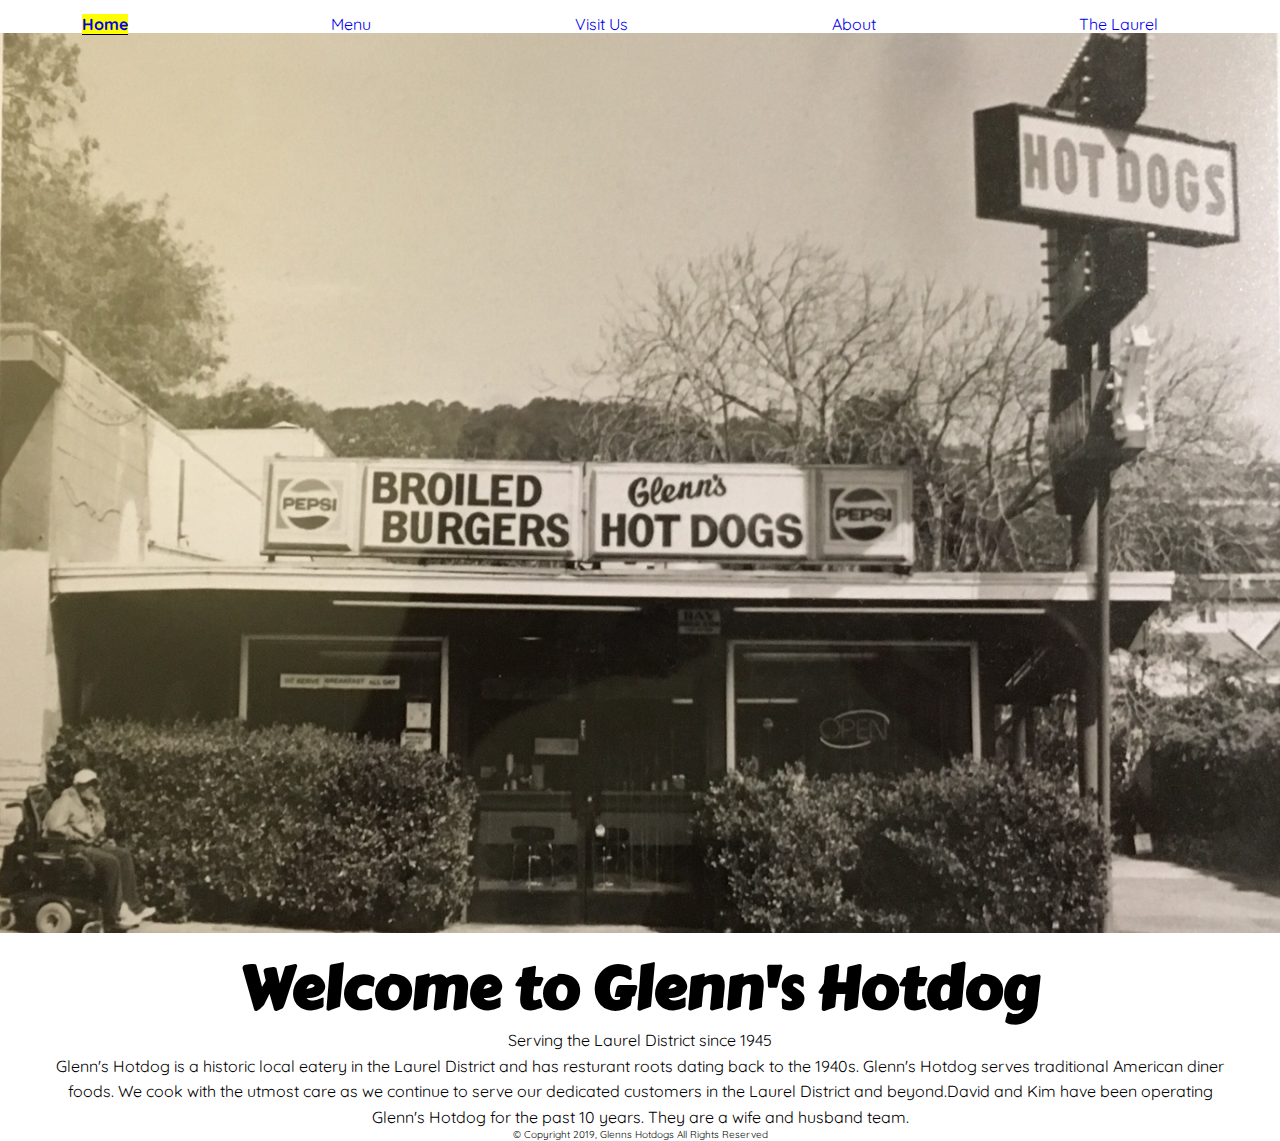
<file: index.html>
<!DOCTYPE html>
<html lang="en">
<head>
    <meta charset="UTF-8">
    <meta name="viewport" content="width=device-width, initial-scale=1.0">
    <link rel="shortcut icon" type="image/png" href="images/browsericon.png"/>
    <link rel="stylesheet" type="text/css" href="css/html5reset.css">
    <link rel="stylesheet" type="text/css" href="css/style.css">
    <link href="https://fonts.googleapis.com/css?family=Carter+One|Montserrat|Quicksand" rel="stylesheet">
    <link rel="stylesheet" href="https://use.fontawesome.com/releases/v5.7.2/css/all.css" integrity="sha384-fnmOCqbTlWIlj8LyTjo7mOUStjsKC4pOpQbqyi7RrhN7udi9RwhKkMHpvLbHG9Sr" crossorigin="anonymous">
    <title >Glenn's Hotdogs</title>
</head>

<body>

<header>
    <a href="#content" class="skip">Skip to content</a><br>
    <nav>
        <ul class= "nav">
            <li><a class= "current" href = "index.html">Home</a></li>
            <li><a href = "menu.html"> Menu</a></li>
            <li><a href = "visit.html"> Visit Us</a></li>
            <li><a href = "about.html"> About</a></li>
            <li><a href = "thelaurel.html" >The Laurel</a></li>
        </ul>
    </nav>
</header>

<main>
<div class= "hero storefront">
</div>
<div id = "content">
  <h1>Welcome to Glenn's Hotdog</h1>
  <p class = "center-text">Serving the Laurel District since 1945</p>
  <p class = "center-text">Glenn's Hotdog is a historic local eatery in the Laurel District and has resturant roots dating back to the 1940s. Glenn's Hotdog serves traditional American diner foods. We cook with the utmost care as we continue to serve our dedicated customers in the Laurel District and beyond.David and Kim have been operating Glenn's Hotdog for the past 10 years. They are a wife and husband team. </p>
  <!-- <img src="images/storefront.jpg" alt = "black and white photo of storefront"/> -->
</div>
</main>
<footer>
   © Copyright 2019, Glenns Hotdogs All Rights Reserved
</footer>

</body>
</html>
</file>
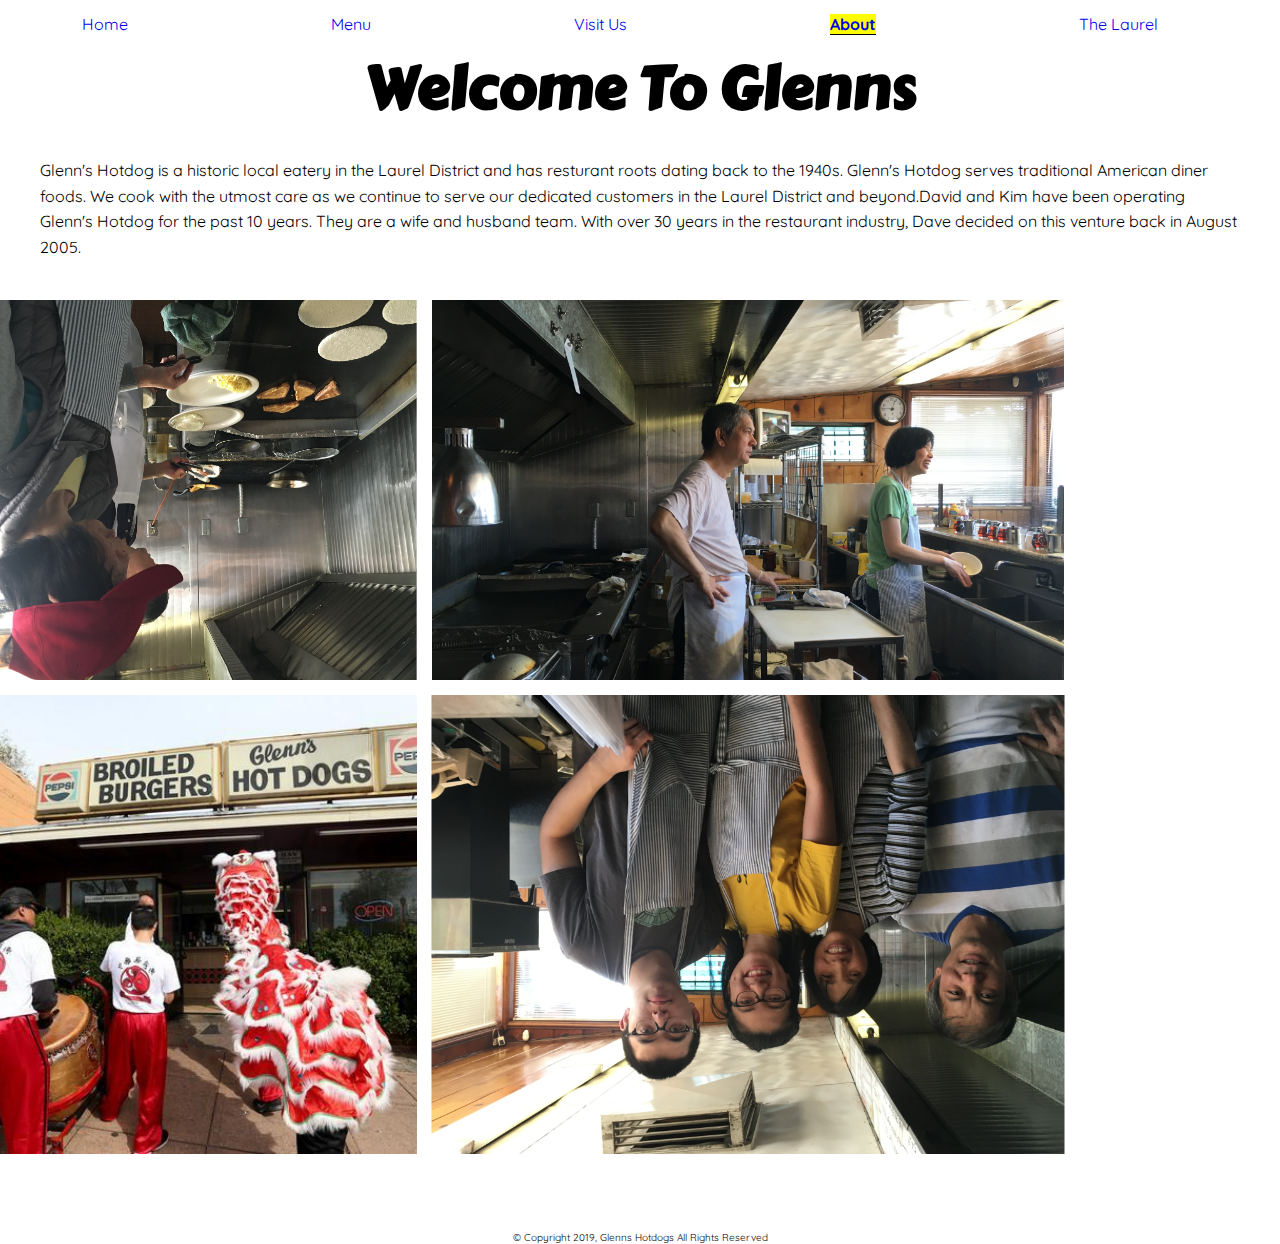
<file: about.html>
<!DOCTYPE html>
<html lang="en">
<head>
    <meta charset="UTF-8">
    <meta name="viewport" content="width=device-width, initial-scale=1.0">
    <link rel="shortcut icon" type="image/png" href="images/browsericon.png"/>
    <link rel="stylesheet" type="text/css" href="css/html5reset.css">
    <link rel="stylesheet" type="text/css" href="css/style.css">
    <link href="https://fonts.googleapis.com/css?family=Carter+One|Montserrat|Quicksand" rel="stylesheet">
    <link rel="stylesheet" href="https://use.fontawesome.com/releases/v5.7.2/css/all.css" integrity="sha384-fnmOCqbTlWIlj8LyTjo7mOUStjsKC4pOpQbqyi7RrhN7udi9RwhKkMHpvLbHG9Sr" crossorigin="anonymous">
    <title >Glenn's Hotdogs</title>
</head>

<body>

<header>
  <a href="#content" class="skip">Skip to content</a><br>
    <nav>
        <ul>
            <li><a href = "index.html">Home</a></li>
            <li><a href = "menu.html">Menu</a></li>
            <li><a href = "visit.html">Visit Us</a></li>
            <li><a class = "current" href = "about.html">About</a></li>
            <li><a href = "thelaurel.html">The Laurel</a></li>

        </ul>
    </nav>
</header>
<main>
<h1> Welcome To Glenns</h1>
<div class = "text">
  <p>Glenn's Hotdog is a historic local eatery in the Laurel District and has resturant roots dating back to the 1940s. Glenn's Hotdog serves traditional American diner foods. We cook with the utmost care as we continue to serve our dedicated customers in the Laurel District and beyond.David and Kim have been operating Glenn's Hotdog for the past 10 years. They are a wife and husband team. With over 30 years in the restaurant industry, Dave decided on this venture back in August 2005.</p>
</div>
<div id = "content">
<div class = "container">
  <div class = "two-by-two">
  <figure class= "grid-item-1">
  <img src="images/davekimwork.jpg" class = "grid-image rotate" alt = "Man and Woman working in front of the grill"/>
</figure>
<figure class= "grid-item-2">
  <img src="images/davekim.jpg" class = "grid-image" alt = "Man and Woman staring to the right inside restaurant"/>
</figure>
<figure class = "grid-item-3">
  <img src="images/liondance.jpg" class = "grid-image" alt = "Lion Dancers in front of the storefront"/>
</figure>
<figure class= "grid-item-4">
  <img src="images/family.jpg" class = "grid-image rotate" alt = "Mother, Daugther, Father, Son family picture"/>
</figure>
</div>
</div>
</div>
</main>
<footer>
   © Copyright 2019, Glenns Hotdogs All Rights Reserved
</footer>

</body>
</html>
</file>
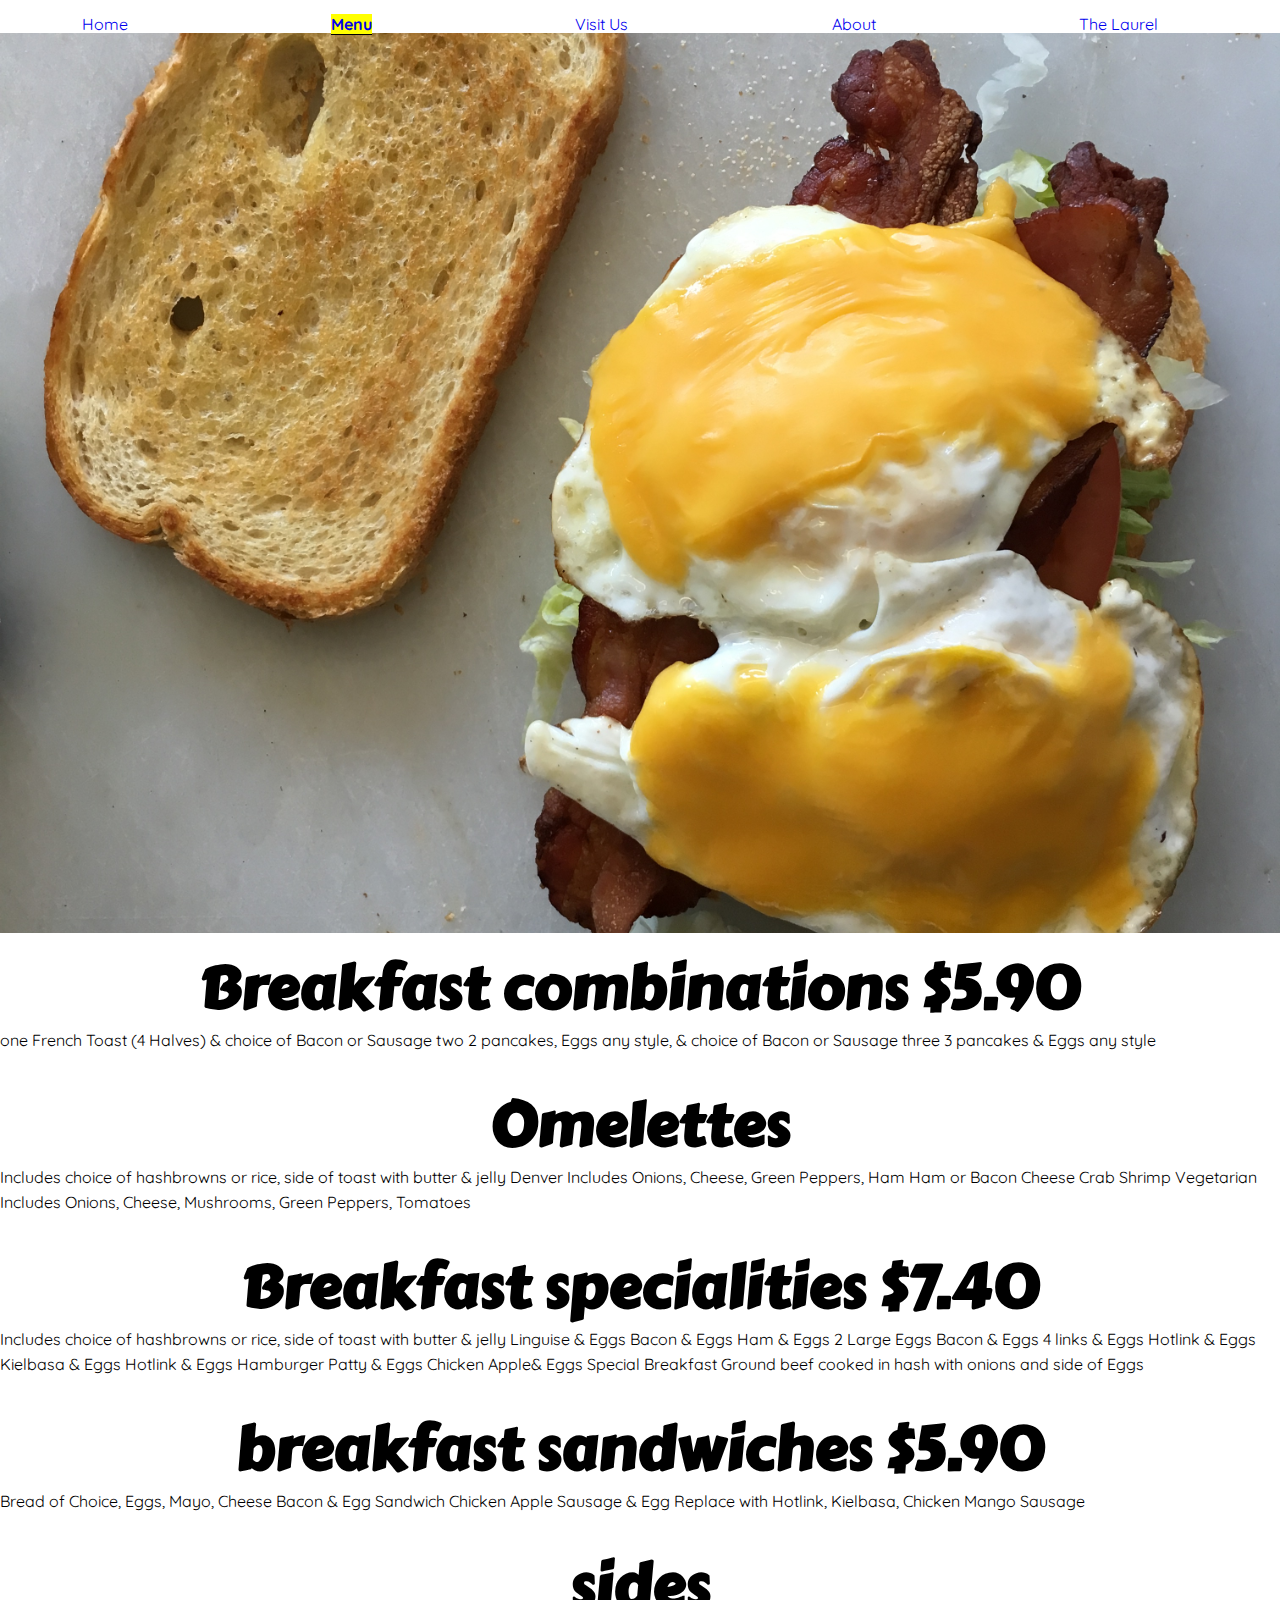
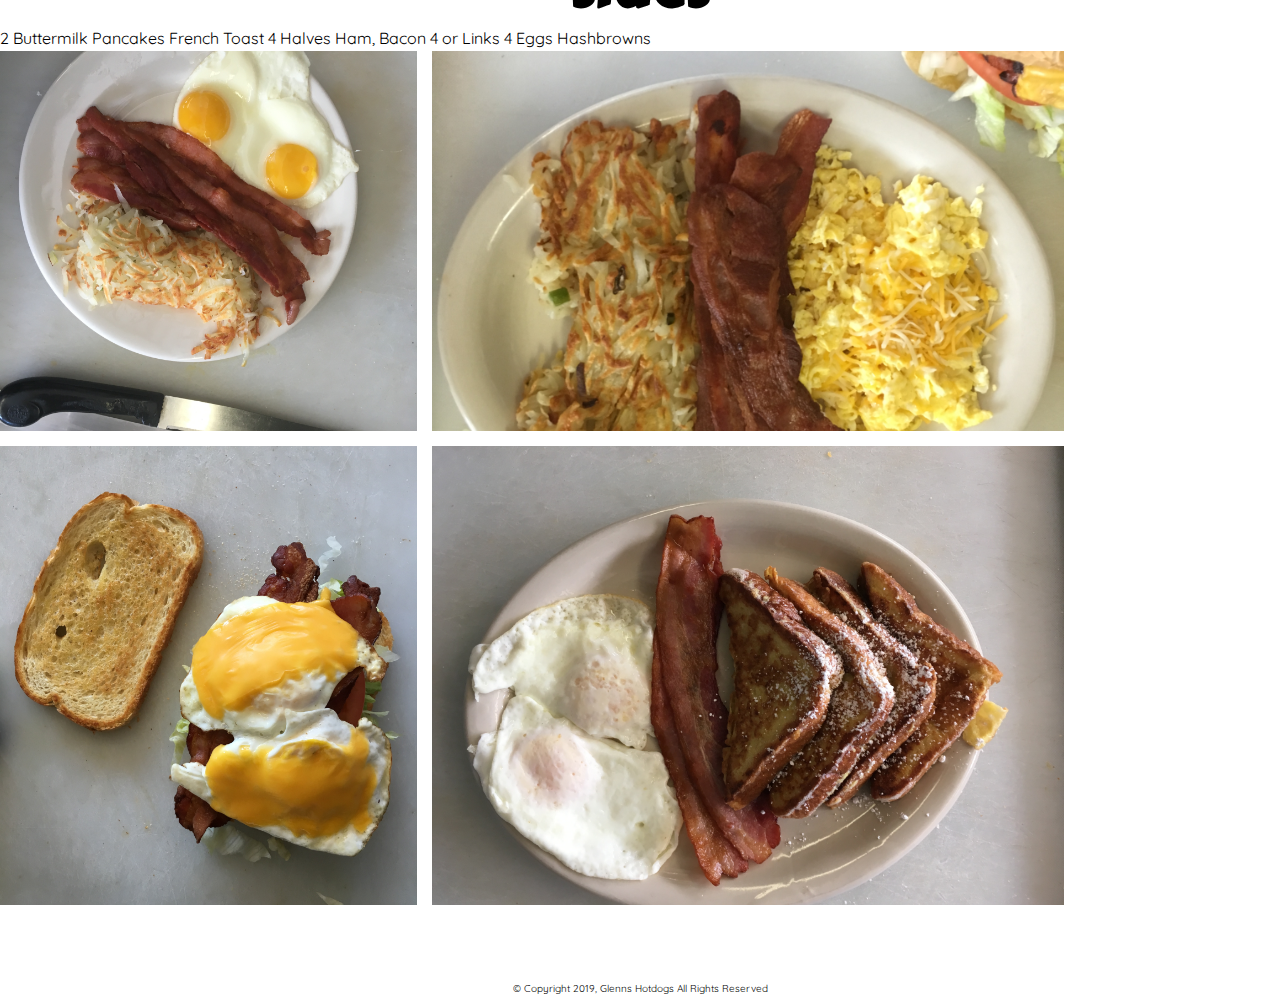
<file: menu.html>
<!DOCTYPE html>
<html lang="en">
<head>
    <meta charset="UTF-8">
    <meta name="viewport" content="width=device-width, initial-scale=1.0">
    <link rel="shortcut icon" type="image/png" href="images/browsericon.png"/>
    <link rel="stylesheet" type="text/css" href="css/html5reset.css">
    <link rel="stylesheet" type="text/css" href="css/style.css">
    <link href="https://fonts.googleapis.com/css?family=Carter+One|Montserrat|Quicksand" rel="stylesheet">
    <link rel="stylesheet" href="https://use.fontawesome.com/releases/v5.7.2/css/all.css" integrity="sha384-fnmOCqbTlWIlj8LyTjo7mOUStjsKC4pOpQbqyi7RrhN7udi9RwhKkMHpvLbHG9Sr" crossorigin="anonymous">
    <title >Glenn's Hotdogs</title>
</head>

<body>

<header>
    <a href="#content" class="skip">Skip to content</a><br>
    <nav>
        <ul>
          <li><a href = "index.html">Home</a></li>
          <li><a class = "current" href = "menu.html">Menu</a></li>
          <li><a href = "visit.html">Visit Us</a></li>
          <li><a href = "about.html">About</a></li>
          <li><a href = "thelaurel.html">The Laurel</a></li>
        </ul>
    </nav>
</header>

<main>
<div class= "hero food">
</div>
<div id = "content" >
  <h1>Breakfast combinations $5.90</h1>
  <p>one
  French Toast (4 Halves) & choice of Bacon or Sausage
  two
  2 pancakes, Eggs any style, & choice of Bacon or Sausage
  three
  3 pancakes & Eggs any style</p>
  <br>
  <h1>Omelettes</h1>
  <p>Includes choice of hashbrowns or rice, side of toast with butter & jelly
  Denver
  Includes Onions, Cheese, Green Peppers, Ham
  Ham or Bacon
  Cheese
  Crab
  Shrimp
  Vegetarian
  Includes Onions, Cheese, Mushrooms, Green Peppers, Tomatoes</p><br>
  <h1>Breakfast specialities $7.40</h1>
  <p>Includes choice of hashbrowns or rice, side of toast with butter & jelly
  Linguise & Eggs
  Bacon & Eggs
  Ham & Eggs
  2 Large Eggs
  Bacon & Eggs
  4 links & Eggs
  Hotlink & Eggs
  Kielbasa & Eggs
  Hotlink & Eggs
  Hamburger Patty & Eggs
  Chicken Apple& Eggs
  Special Breakfast
  Ground beef cooked in hash with onions and side of Eggs</p><br>
  <h1>breakfast sandwiches $5.90</h1>
  <p>Bread of Choice, Eggs, Mayo, Cheese
  Bacon & Egg Sandwich
  Chicken Apple Sausage & Egg
  Replace with Hotlink, Kielbasa, Chicken Mango Sausage</p><br>
  <h1>sides</h1>
  <p>2 Buttermilk Pancakes
  French Toast 4 Halves
  Ham, Bacon 4 or Links 4
  Eggs
  Hashbrowns</p>
<div class = "container">
  <div class = "two-by-two">
  <figure class= "grid-item-1">
  <img src="images/baconoverez.jpg" class = "grid-image" alt = "Bacon and Overeasy eggs"/>
  </figure>
  <figure class= "grid-item-2">
  <img src="images/baconscram.jpg" class = "grid-image" alt = "Bacon and Scrambled eggs"/>
  </figure>
  <figure class= "grid-item-3">
  <img src="images/eggsand.jpg" class = "grid-image" alt = "Bacon and Egg sandwich"/>
  </figure>
  <figure class= "grid-item-4">
  <img src="images/frenchtoast.jpg" class = "grid-image" alt = "French Toast Bacon and Egg"/>
  </figure>

</div>
</div>
</div>
</main>
<footer>
   © Copyright 2019, Glenns Hotdogs All Rights Reserved
</footer>

</body>
</html>
</file>
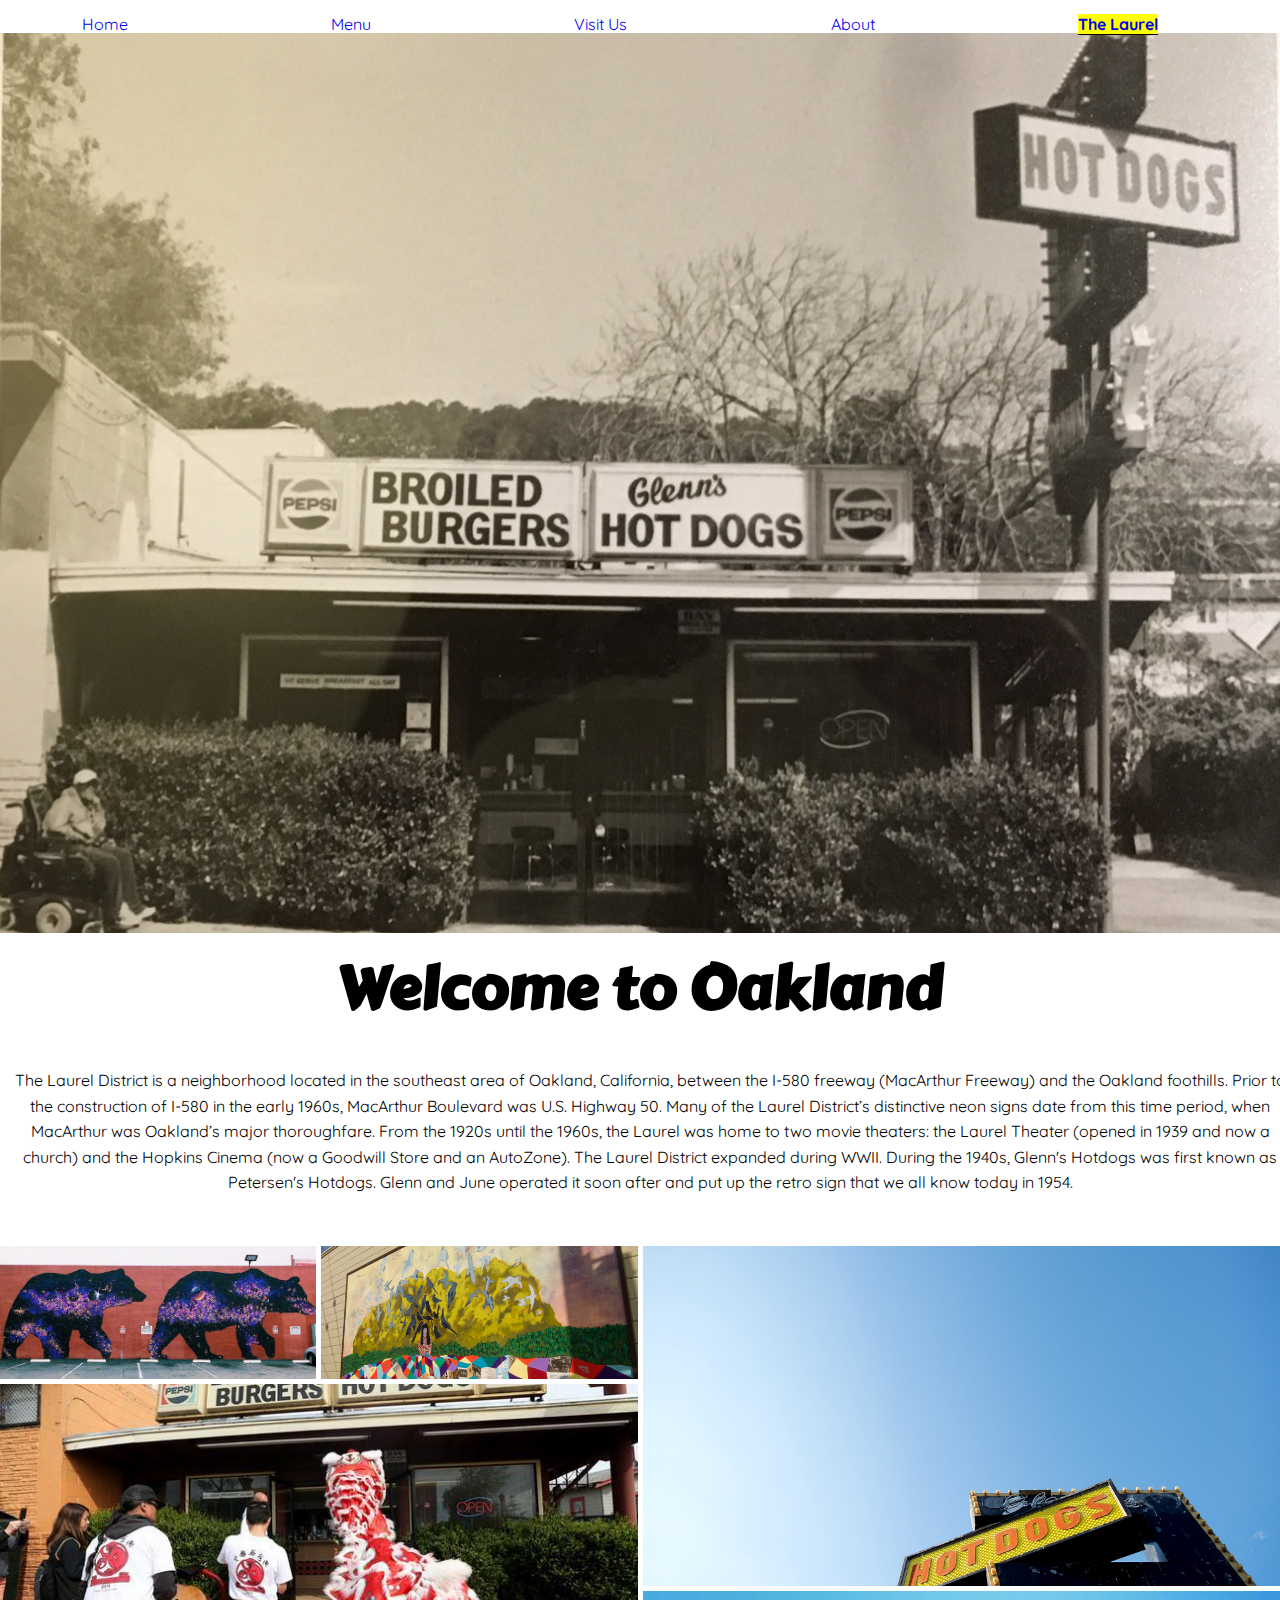
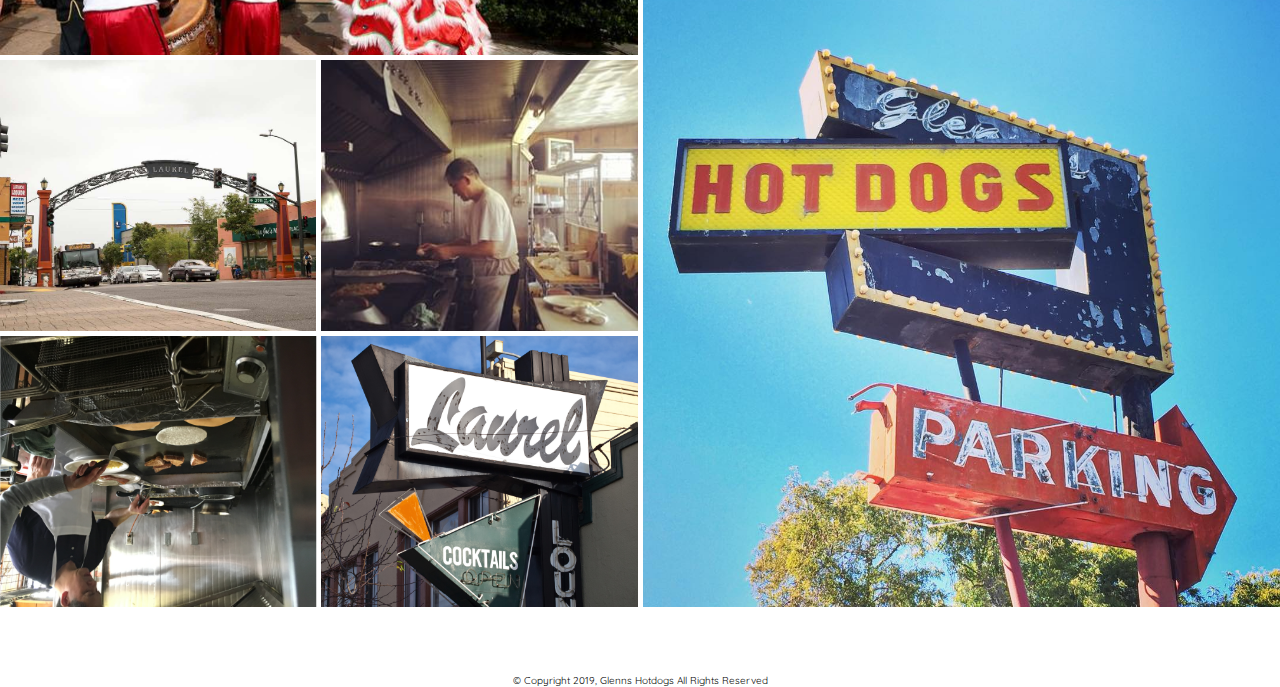
<file: thelaurel.html>
<!DOCTYPE html>
<html lang="en">
<head>
    <meta charset="UTF-8">
    <meta name="viewport" content="width=device-width, initial-scale=1.0">
    <link rel="shortcut icon" type="image/png" href="images/browsericon.png"/>
    <link rel="stylesheet" type="text/css" href="css/html5reset.css">
    <link rel="stylesheet" type="text/css" href="css/style.css">
    <link href="https://fonts.googleapis.com/css?family=Carter+One|Montserrat|Quicksand" rel="stylesheet">
    <link rel="stylesheet" href="https://use.fontawesome.com/releases/v5.7.2/css/all.css" integrity="sha384-fnmOCqbTlWIlj8LyTjo7mOUStjsKC4pOpQbqyi7RrhN7udi9RwhKkMHpvLbHG9Sr" crossorigin="anonymous">
    <title >Glenn's Hotdogs</title>
</head>

<body>
<!-- <a href="#content" class="skip">Skip to content</a><br> -->
<header>
  <a href="#content" class="skip">Skip to content</a><br>
    <nav>
        <ul>
            <li><a href = "index.html">Home</a></li>
            <li><a href = "menu.html">Menu</a></li>
            <li><a href = "visit.html">Visit Us</a></li>
            <li><a href = "about.html">About</a></li>
            <li><a class = "current" href = "thelaurel.html">The Laurel</a></li>
        </ul>
    </nav>
</header>
<main>
<div class= "hero storefront">
</div>
<h1> Welcome to Oakland </h1>
<div class = "description">
  <p>The Laurel District is a neighborhood located in the southeast area of Oakland, California, between the I-580 freeway (MacArthur Freeway) and the Oakland foothills. Prior to the construction of I-580 in the early 1960s, MacArthur Boulevard was U.S. Highway 50. Many of the Laurel District’s distinctive neon signs date from this time period, when MacArthur was Oakland’s major thoroughfare. From the 1920s until the 1960s, the Laurel was home to two movie theaters: the Laurel Theater (opened in 1939 and now a church) and the Hopkins Cinema (now a Goodwill Store and an AutoZone). The Laurel District expanded during WWII. During the 1940s, Glenn's Hotdogs was first known as Petersen's Hotdogs. Glenn and June operated it soon after and put up the retro sign that we all know today in 1954.</p>
</div>
<div class= "container">
  <div class = "gallery">
    <figure class= "gallery-item gallery-item-1">
    <img src="images/laurellounge.jpg" class = "gallery-image" alt = "Sign of local cocktail lounge"/>
    </figure>
    <figure class= "gallery-item gallery-item-2">
    <img src="images/laurelsign.jpg" class = "gallery-image" alt = "Laurel District sign shaped in an arch"/>
    </figure>
    <figure class= "gallery-item gallery-item-3">
    <img src="images/muralbirds.jpg" class = "gallery-image" alt = "Mural with birds flying"/>
    </figure>
    <figure class= "gallery-item gallery-item-4">
    <img src="images/muralgrizzly.jpg" class = "gallery-image" alt = "Mural with the shadow of two grizzly bears"/>
    </figure>
    <figure class= "gallery-item gallery-item-5">
    <img src="images/sign1.jpg" class = "gallery-image" alt = "Glenn's Hotdog sign against blue sky"/>
    </figure>
    <figure class= "gallery-item gallery-item-6">
    <img src="images/chefstove.jpg" class = "gallery-image" alt = "Chef cooking in front of grill"/>
    </figure>
    <figure class= "gallery-item gallery-item-7">
    <img src="images/cooking.jpg" class = "gallery-image" alt = "Two people cooking in front of grill"/>
    </figure>
    <figure class= "gallery-item gallery-item-8">
    <img src="images/sign2.jpg" class = "gallery-image" alt = "Looking up at Glenn's Hotdog sign against blue sky. "/>
    </figure>
    <figure class= "gallery-item gallery-item-9">
    <img src="images/liondance.jpg" class = "gallery-image" alt = "Lion dancing in front of the restaurant"/>
    </figure>
  </div>
</div>
</main>
<footer>
   © Copyright 2019, Glenns Hotdogs All Rights Reserved
</footer>
</body>
</html>
</file>
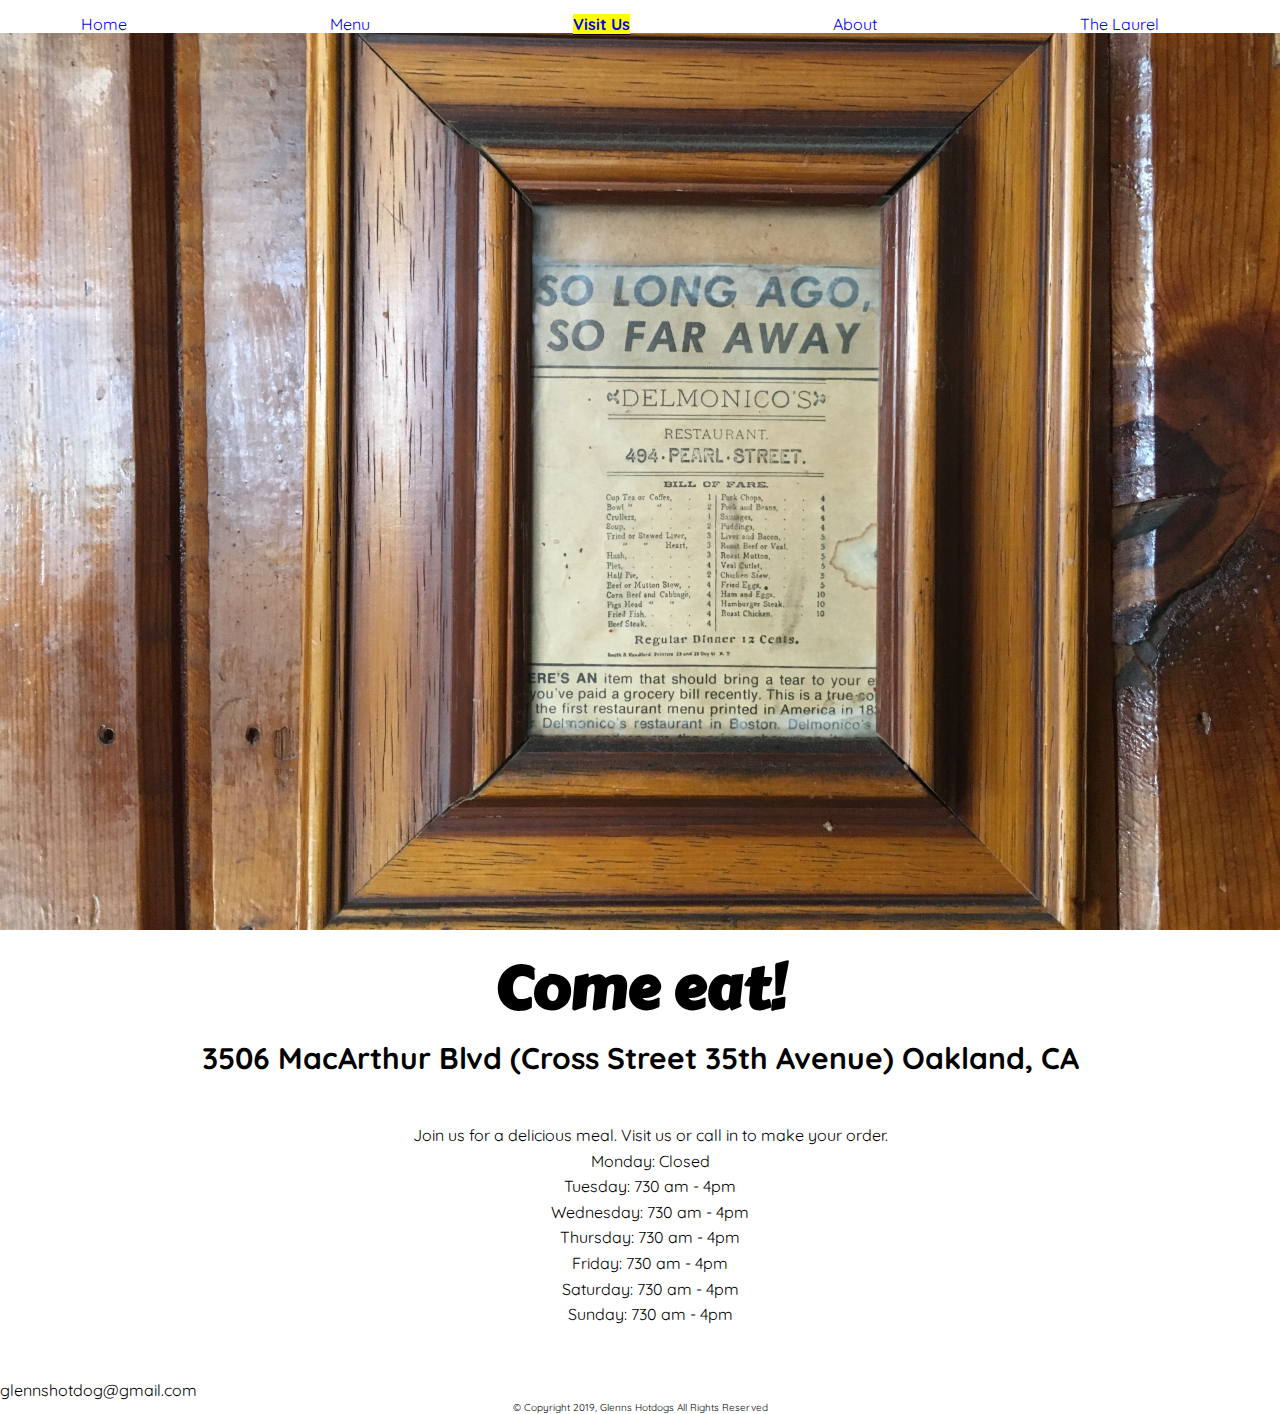
<file: visit.html>
<!DOCTYPE html>
<html lang="en">
<head>
    <meta charset="UTF-8">
    <meta name="viewport" content="width=device-width, initial-scale=1.0">
    <link rel="shortcut icon" type="image/png" href="images/browsericon.png"/>
    <link rel="stylesheet" type="text/css" href="css/html5reset.css">
    <link rel="stylesheet" type="text/css" href="css/style.css">
    <link href="https://fonts.googleapis.com/css?family=Carter+One|Montserrat|Quicksand" rel="stylesheet">
    <link rel="stylesheet" href="https://use.fontawesome.com/releases/v5.7.2/css/all.css" integrity="sha384-fnmOCqbTlWIlj8LyTjo7mOUStjsKC4pOpQbqyi7RrhN7udi9RwhKkMHpvLbHG9Sr" crossorigin="anonymous">
    <title >Glenn's Hotdogs</title>
</head>

<body>
<header>
    <a href="#content" class="skip">Skip to content</a><br>
    <nav>
        <ul>
            <li><a href = "index.html">Home</a></li>
            <li><a href = "menu.html">Menu</a></li>
            <li><a class = "current" href = "visit.html">Visit Us</a></li>
            <li><a href = "about.html">About</a></li>
            <li><a href = "thelaurel.html">The Laurel</a></li>

        </ul>
    </nav>
</header>
<main>
<div class= "hero sign">
</div>
  <h1> Come eat! </h1>
  <h2> 3506 MacArthur Blvd
  (Cross Street 35th Avenue)
  Oakland, CA
  </h2>
  <div class = "description">
  <p> Join us for a delicious meal. Visit us or call in to make your order. <br>
  Monday: Closed <br>
  Tuesday: 730 am - 4pm  <br>
  Wednesday: 730 am - 4pm <br>
  Thursday: 730 am - 4pm <br>
  Friday: 730 am - 4pm <br>
  Saturday: 730 am - 4pm <br>
  Sunday: 730 am - 4pm</p>
</div>
  <p> <i class="fas fa-envelope"></i> glennshotdog@gmail.com </p>
</main>
<footer>
   © Copyright 2019, Glenns Hotdogs All Rights Reserved
</footer>

</body>
</html>
</file>
<file: css/style.css>
nav li {
  display: inline;
  padding-right: 40px;
}

ul{
  display: flex;
  justify-content: space-around;
  flex-direction: row;
  text-align: center;
}

ul li a {
  display: inline;
  list-style-type: none;
  margin: 0;
  padding: 0;
  font-family: 'Quicksand', sans-serif;
  text-decoration: none;
}

.text {
  margin: 40px;
}

h1 {
  font-family: 'Carter One', cursive;
  font-size: 60px;
  margin: 25px auto 10px auto;
  text-align: center;
}

h2 {
  font-family: 'Quicksand', sans-serif;
  font-size: 30px;
  margin: 25px auto 10px auto;
  text-align: center;
}

p{
  font-family: 'Quicksand', sans-serif;
  line-height: 1.6;
}

.center-text {
  text-align: center;
  margin-right: 50px;
  margin-left: 50px;
}

.food {
  margin-right: 40px;
}

.description {
  width: 100%; /* min or max width, please dont grow past this point */
  padding: 10px;
  margin: 40px auto 40px auto;
  text-align: center;
}

.current {
  background-color: yellow;
  font-weight: bold;
  border-bottom: black solid 1px;
}

.skip {
     position: absolute;
     top: -1000px;
     left: -1000px;
     height: 1px;
     width: 1px;
     text-align: left;
     overflow: hidden;
 }

 a.skip:active,
 a.skip:focus,
 a.skip:hover {
     left: 0;
     top: 0;
     width: auto;
     height: auto;
     overflow: visible;
 }


 /* Images in 2x2 grid Section (About and Menu)*/
 .two-by-two {
  display: grid;
  grid-template-columns: repeat(6, 1fr);
  grid-template-rows: repeat(12, 5vw);
  grid-gap: 15px;
 }

 .grid-image {
     width: 100%;
     height: 100%;
     object-fit: cover;
 }

 .grid-item-1 {
   grid-column-start: 1;
   grid-column-end: 3;
   grid-row-start: 1;
   grid-row-end: 6;
 }

 .grid-item-2 {
   grid-column-start: 3;
   grid-column-end: 6;
   grid-row-start: 1;
   grid-row-end: 6;
 }

 .grid-item-3 {
   grid-column-start: 1;
   grid-column-end: 3;
   grid-row-start: 6;
   grid-row-end: 12;
 }

 .grid-item-4 {
   grid-column-start: 3;
   grid-column-end: 6;
   grid-row-start: 6;
   grid-row-end: 12;
 }

/* Images in Laurel Section */
.gallery {
 display: grid;
 grid-template-columns: repeat(8, 1fr);
 grid-template-rows: repeat(15, 5vw);
 grid-gap: 5px;
}

.gallery-image {
    width: 100%;
    height: 100%;
    object-fit: cover;
}

/* bear mural */
.gallery-item-4 {
  grid-column-start: 1;
  grid-column-end: 3;
  grid-row-start: 1;
  grid-row-end: 3;
}

/* bird mural */
.gallery-item-3 {
  grid-column-start: 3;
  grid-column-end: 5;
  grid-row-start: 1;
  grid-row-end: 3;
}

/* looking up sign */
.gallery-item-8 {
  grid-column-start: 5;
  grid-column-end: 9;
  grid-row-start: 1;
  grid-row-end: 6;
}

/* sign against blue sky */
.gallery-item-5 {
  grid-column-start: 5;
  grid-column-end: 9;
  grid-row-start: 6;
  grid-row-end: 15;
}

/* lion dancing */
.gallery-item-9 {
  grid-column-start: 1;
  grid-column-end: 5;
  grid-row-start: 3;
  grid-row-end: 7;
}

/* laurel sign  */
.gallery-item-2 {
  grid-column-start: 1;
  grid-column-end: 3;
  grid-row-start: 7;
  grid-row-end: 11;
}

/* in front of stove profile*/
.gallery-item-6 {
  grid-column-start: 3;
  grid-column-end: 5;
  grid-row-start: 7;
  grid-row-end: 11;
}

/* in front of stove with food*/
.gallery-item-7 {
  grid-column-start: 1;
  grid-column-end: 3;
  grid-row-start: 11;
  grid-row-end: 15;
  transform: rotate(180deg);
}

/* cocktail sign*/
.gallery-item-1 {
  grid-column-start: 3;
  grid-column-end: 5;
  grid-row-start: 11;
  grid-row-end: 15;
}

/* Hero Image */
.hero {
  width: 100vw;
  height: 100vh;
  text-align: center;
  background-size: cover;
  background-position: center center;
  background-repeat: no-repeat;
  background-attachment: fixed;
}

.storefront {
  background-image: url("../images/storefront.jpg");
}

.food {
  background-image: url("../images/eggsand.jpg");
}

.sign {
  background-image: url("../images/wallsign.jpg");
}

footer {
  font-family: 'Quicksand', sans-serif;
  font-size: 10px;
  text-align: center;
}

/* all things with images in div named "content" */
#content > img {
  width: 300px;
}

/* rotate pictures on the about page */
.rotate{
  transform: rotate(180deg)
}

@media screen and (max-width: 768px) {

  .gallery {
    display: grid;
    grid-template-columns: repeat(8, 1fr);
    grid-template-rows: repeat(30, 5vw);
    grid-gap: 5px;
  }
  /* Sign looking up */
  .gallery-item-8 {
    grid-column-start: 1;
    grid-column-end: 9;
    grid-row-start: 1;
    grid-row-end: 11;
  }
/* Sign against blue sky */
  .gallery-item-5 {
    grid-column-start: 1;
    grid-column-end: 5;
    grid-row-start: 11;
    grid-row-end: 20;
  }
  /* lion dancing */
  .gallery-item-9 {
    grid-column-start: 5;
    grid-column-end: 9;
    grid-row-start: 11;
    grid-row-end: 20;
  }

  /* bear mural */
  .gallery-item-4 {
    grid-column-start: 1;
    grid-column-end: 5;
    grid-row-start: 20;
    grid-row-end: 25;
  }

  /* bird mural */
  .gallery-item-3 {
    grid-column-start: 1;
    grid-column-end: 5;
    grid-row-start: 25;
    grid-row-end: 30;
  }

  /* laurel sign  */
  .gallery-item-2 {
    grid-column-start: 5;
    grid-column-end: 9;
    grid-row-start: 20;
    grid-row-end: 30;
  }

  /* in front of stove profile*/
  .gallery-item-6 {
    grid-column-start: 1;
    grid-column-end: 5;
    grid-row-start: 30;
    grid-row-end: 35;
  }

  /* in front of stove with food*/
  .gallery-item-7 {
    grid-column-start: 5;
    grid-column-end: 9;
    grid-row-start: 30;
    grid-row-end: 35;
}

  .description {
    width: 100%;
    margin-left: 5px;
    margin-right: 5px;
    line-height: 1;
  }
}

/* View for Mobile */
@media screen and (max-width: 500px) {

  ul {
    flex-direction: column;
  }

  /* Images in 2x2 grid Section About and Menu*/
  .two-by-two {
   grid-template-columns: 1fr;
   grid-gap: 15px;
  }

  .grid-image {
      width: 100%;
      height: 100%;
      object-fit: cover;
  }
/* While my site is repsponsive here, I realized the below code is redundant. However because I designed from desktop to mobile, I realized that if I delete the below code, the grid that I have outlined outside the media quiery will take it's place. I learned designing from mobile to desktop will prevent these mishaps*/
  .grid-item-1 {
    grid-column-start: 1;
    grid-column-end: 12;
    grid-row-start: 1;
    grid-row-end: 10;
  }

  .grid-item-2 {
    grid-column-start: 1;
    grid-column-end: 12;
    grid-row-start: 10;
    grid-row-end: 20;
  }

  .grid-item-3 {
    grid-column-start: 1;
    grid-column-end: 12;
    grid-row-start: 20;
    grid-row-end: 20;
  }

  .grid-item-4 {
    grid-column-start: 1;
    grid-column-end: 12;
    grid-row-start: 20;
    grid-row-end: 30;
  }

  /* Laurel Page  */
  .gallery {
    display: grid;
    grid-template-columns: repeat(8, 1fr);
    grid-template-rows: repeat(45, 5vw);
    grid-gap: 8px;
  }
  /* Sign looking up */
  .gallery-item-8 {
    grid-column-start: 1;
    grid-column-end: 9;
    grid-row-start: 1;
    grid-row-end: 9;
  }
/* Sign against blue sky */
  .gallery-item-5 {
    grid-column-start: 1;
    grid-column-end: 9;
    grid-row-start: 9;
    grid-row-end: 18;
  }

  /* bear mural */
  .gallery-item-4 {
    grid-column-start: 1;
    grid-column-end: 5;
    grid-row-start: 18;
    grid-row-end: 22;
  }

  /* bird mural */
  .gallery-item-3 {
    grid-column-start: 5;
    grid-column-end: 9;
    grid-row-start: 18;
    grid-row-end: 22;
  }

  /* lion dancing */
  .gallery-item-9 {
    grid-column-start: 1;
    grid-column-end: 9;
    grid-row-start: 22;
    grid-row-end: 30;
  }

  /* laurel sign  */
  .gallery-item-2 {
    grid-column-start: 1;
    grid-column-end: 5;
    grid-row-start: 30;
    grid-row-end: 35;
  }

  /* in front of stove profile*/
  .gallery-item-6 {
    grid-column-start: 5;
    grid-column-end: 9;
    grid-row-start: 30;
    grid-row-end: 35;
  }

  /* in front of stove with food*/
  .gallery-item-7 {
    grid-column-start: 1;
    grid-column-end: 5;
    grid-row-start: 35;
    grid-row-end: 45;
    transform: rotate(180deg);
  }

  /* cocktail sign*/
  .gallery-item-1 {
    grid-column-start: 5;
    grid-column-end: 9;
    grid-row-start: 35;
    grid-row-end: 45;
  }

  .description {
    width: 100%;
    margin-left: 5px;
    margin-right: 5px;
    line-height: 1;
  }



}
</file>
